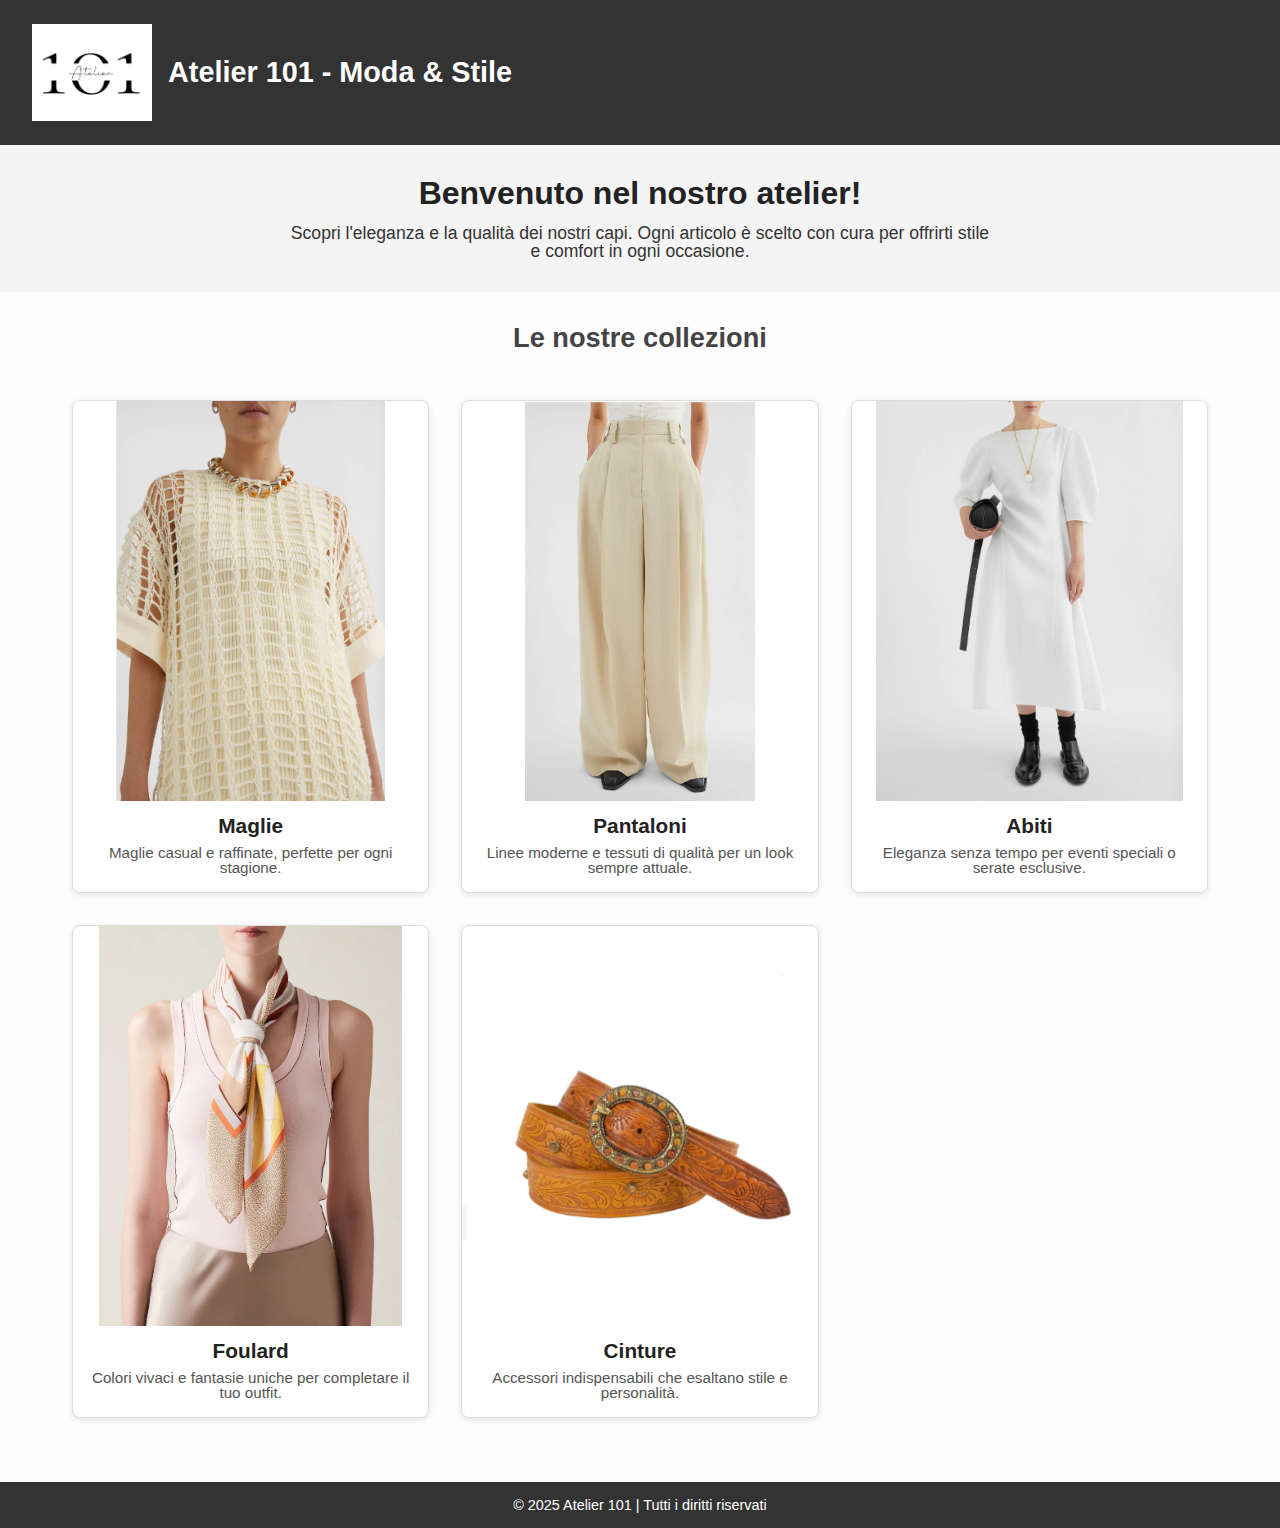
<file: www/index.html>
<!DOCTYPE html>
<html lang="it">
<head>
    <meta charset="UTF-8">
    <title>Atelier 101 - Moda & Stile</title>
    <meta name="viewport" content="width=device-width, initial-scale=1.0">
    <link rel="stylesheet" href="css/style.css">
</head>
<body class="index">

    <header>
        <div class="logo-header">
            <img src="img/logo.png" alt="Logo Atelier 101" class="logo">
            <h1>Atelier 101 - Moda & Stile</h1>
        </div>
    </header>

    <main>
        <section class="intro-section">
            <h2>Benvenuto nel nostro atelier!</h2>
            <p>
                Scopri l'eleganza e la qualità dei nostri capi. Ogni articolo è scelto con cura per offrirti stile e comfort in ogni occasione.
            </p>
        </section>

        <section>
            <h2 class="centered-heading">Le nostre collezioni</h2>
            <div class="product-list">

                <a href="maglie.html" class="product-link">
                    <article class="product-card">
                        <img src="img/maglie.png" alt="Maglie eleganti">
                        <h3>Maglie</h3>
                        <p>Maglie casual e raffinate, perfette per ogni stagione.</p>
                    </article>
                </a>

                <a href="pantaloni.html" class="product-link">
                    <article class="product-card">
                        <img src="img/pantaloni.png" alt="Pantaloni alla moda">
                        <h3>Pantaloni</h3>
                        <p>Linee moderne e tessuti di qualità per un look sempre attuale.</p>
                    </article>
                </a>

                <a href="abiti.html" class="product-link">
                    <article class="product-card">
                        <img src="img/abiti.png" alt="Abiti da donna">
                        <h3>Abiti</h3>
                        <p>Eleganza senza tempo per eventi speciali o serate esclusive.</p>
                    </article>
                </a>

                <a href="foulard.html" class="product-link">
                    <article class="product-card">
                        <img src="img/foulard.png" alt="Foulard colorati">
                        <h3>Foulard</h3>
                        <p>Colori vivaci e fantasie uniche per completare il tuo outfit.</p>
                    </article>
                </a>

                <a href="cinture.html" class="product-link">
                    <article class="product-card">
                        <img src="img/cinture.png" alt="Cinture in pelle">
                        <h3>Cinture</h3>
                        <p>Accessori indispensabili che esaltano stile e personalità.</p>
                    </article>
                </a>

            </div>
        </section>
    </main>

    <footer>
        <p>&copy; 2025 Atelier 101 | Tutti i diritti riservati</p>
    </footer>

</body>
</html>
</file>
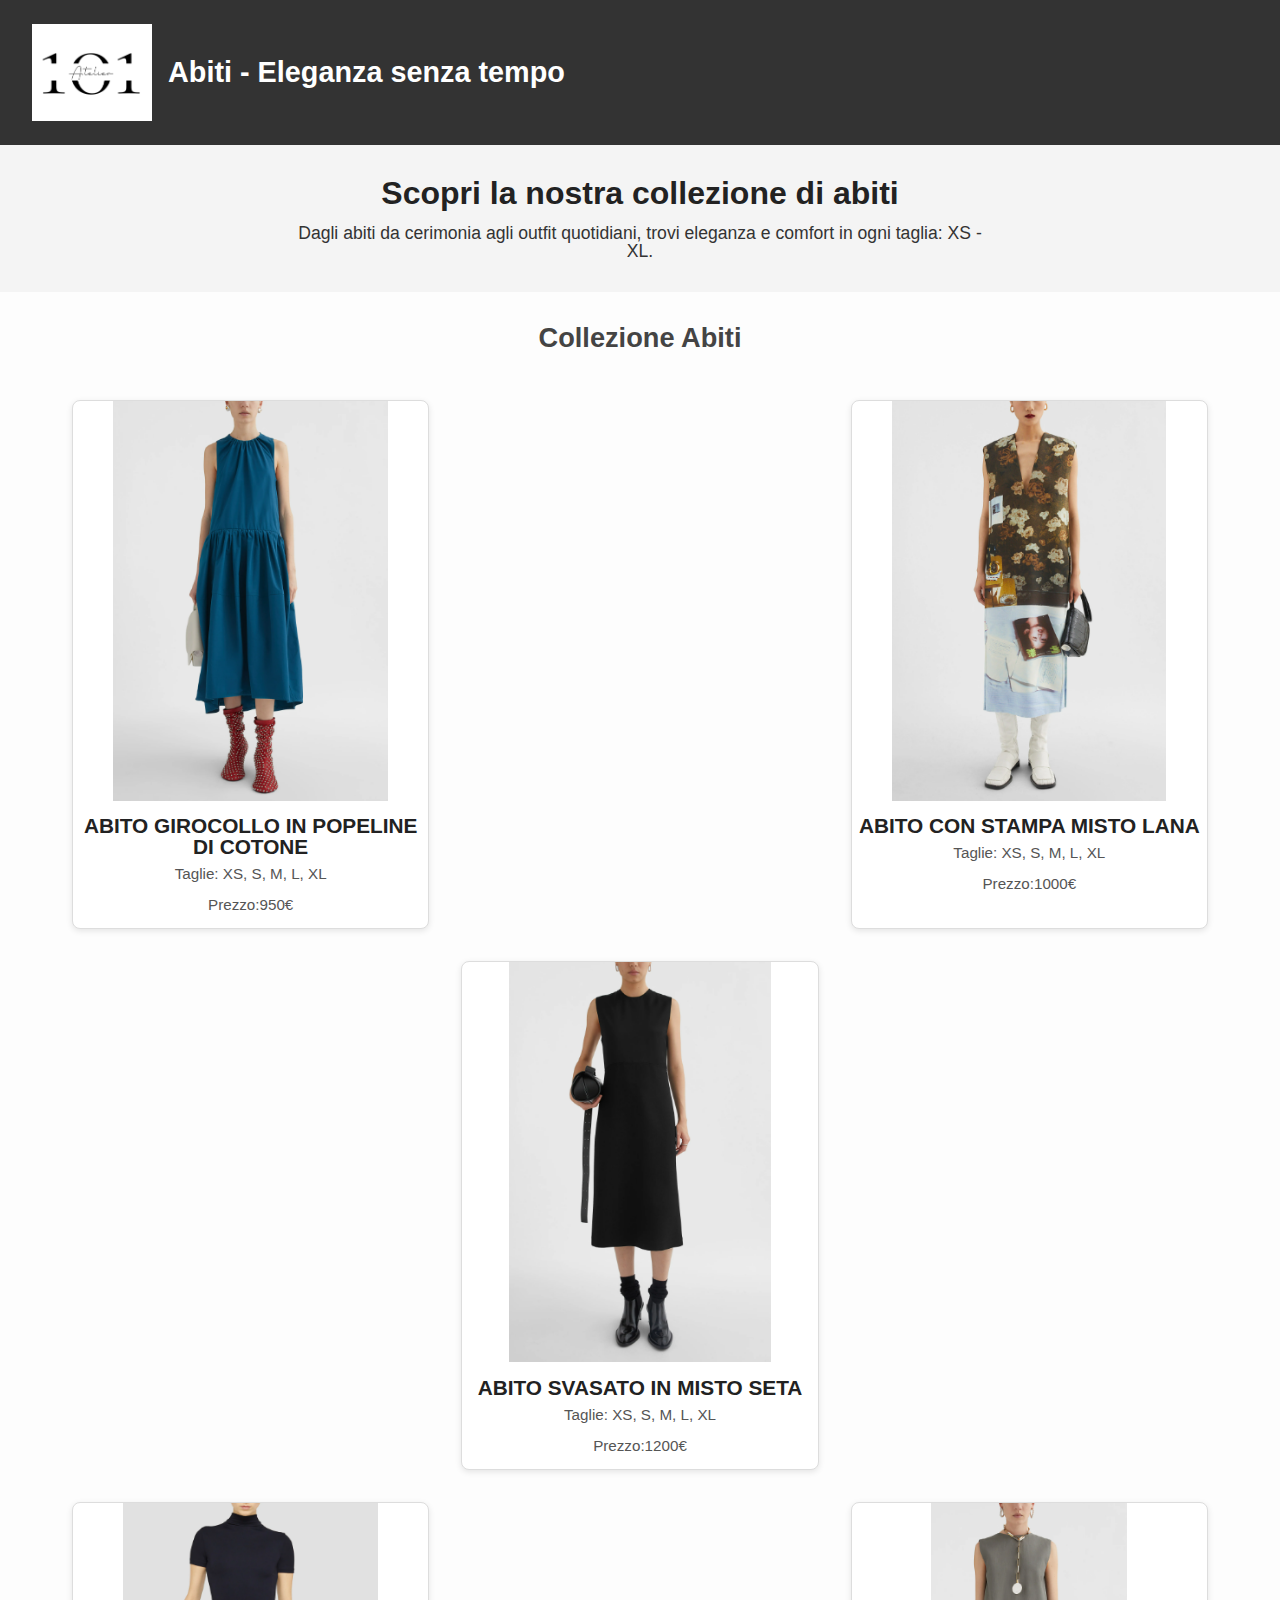
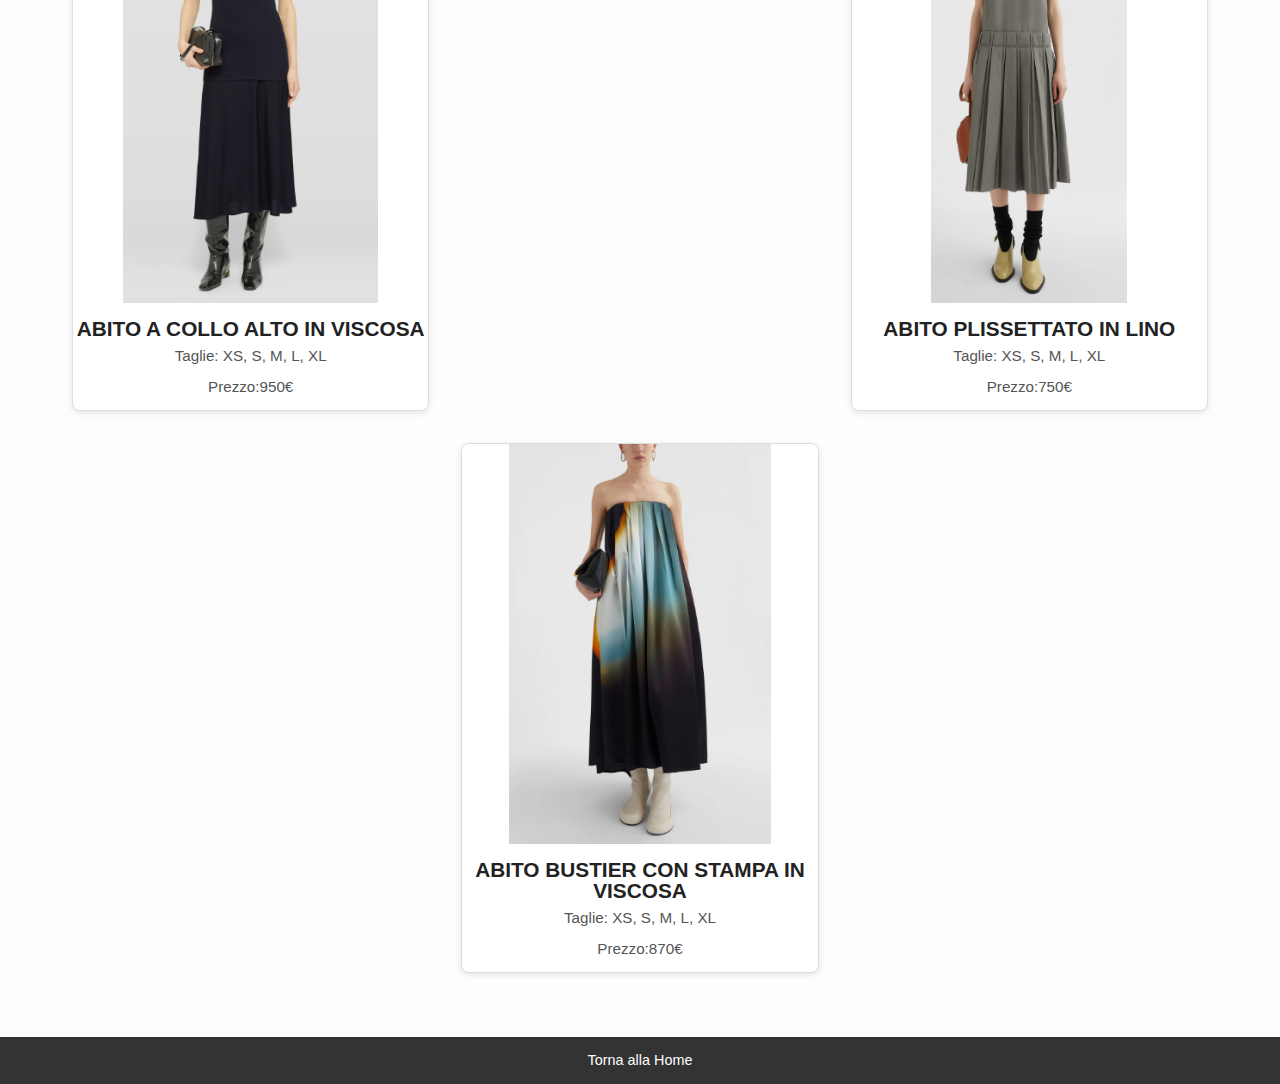
<file: www/abiti.html>
<!DOCTYPE html>
<html lang="it">
<head>
    <meta charset="UTF-8">
    <title>Abiti - Negozio</title>
    <link rel="stylesheet" href="css/style.css">
</head>
<body>

    <header>
        <div class="logo-header">
            <img src="img/logo.png" alt="Logo" class="logo">
            <h1>Abiti - Eleganza senza tempo</h1>
        </div>
    </header>

    <main>
        <section class="intro-section">
            <h2>Scopri la nostra collezione di abiti</h2>
            <p>Dagli abiti da cerimonia agli outfit quotidiani, trovi eleganza e comfort in ogni taglia: XS - XL.</p>
        </section>

        <section>
            <h2 class="centered-heading">Collezione Abiti</h2>
            <div class="product-list">

                <div class="product-card">
                    <a href="abiti/abito1.html">
                    <img src="img/abiti/abito1.png" alt="ABITO GIROCOLLO IN POPELINE DI COTONE">
                    <h3>ABITO GIROCOLLO IN POPELINE DI COTONE</h3>
                    <p>Taglie: XS, S, M, L, XL</p>
                    <p>Prezzo:950€</p>
                </div>

                <div class="product-card">
                    <a href="abiti/abito2.html">
                    <img src="img/abiti/abito2.png" alt="ABITO CON STAMPA MISTO LANA">
                    <h3>ABITO CON STAMPA MISTO LANA</h3>
                    <p>Taglie: XS, S, M, L, XL</p>
                    <p>Prezzo:1000€</p>
                </div>

                <div class="product-card">
                    <a href="abiti/abito3.html">
                    <img src="img/abiti/abito3.png" alt="ABITO SVASATO IN MISTO SETA">
                    <h3>ABITO SVASATO IN MISTO SETA</h3>
                    <p>Taglie: XS, S, M, L, XL</p>
                    <p>Prezzo:1200€</p>
                </div>

                <div class="product-card">
                    <a href="abiti/abito4.html">
                    <img src="img/abiti/abito4.png" alt="ABITO A COLLO ALTO IN VISCOSA">
                    <h3>ABITO A COLLO ALTO IN VISCOSA</h3>
                    <p>Taglie: XS, S, M, L, XL</p>
                    <p>Prezzo:950€</p>
                </div>

                <div class="product-card">
                    <a href="abiti/abito5.html">
                    <img src="img/abiti/abito5.png" alt="ABITO PLISSETTATO IN LINO">
                    <h3>ABITO PLISSETTATO IN LINO</h3>
                    <p>Taglie: XS, S, M, L, XL</p>
                    <p>Prezzo:750€</p>
                </div>

                <div class="product-card">
                    <a href="abiti/abito6.html">
                    <img src="img/abiti/abito6.png" alt="ABITO BUSTIER CON STAMPA IN VISCOSA">
                    <h3>ABITO BUSTIER CON STAMPA IN VISCOSA</h3>
                    <p>Taglie: XS, S, M, L, XL</p>
                    <p>Prezzo:870€</p>
                </div>

            </div>
        </section>

        <footer>
            <p><a href="index.html">Torna alla Home</a></p>
        </footer>
    </main>

</body>
</html>
</file>
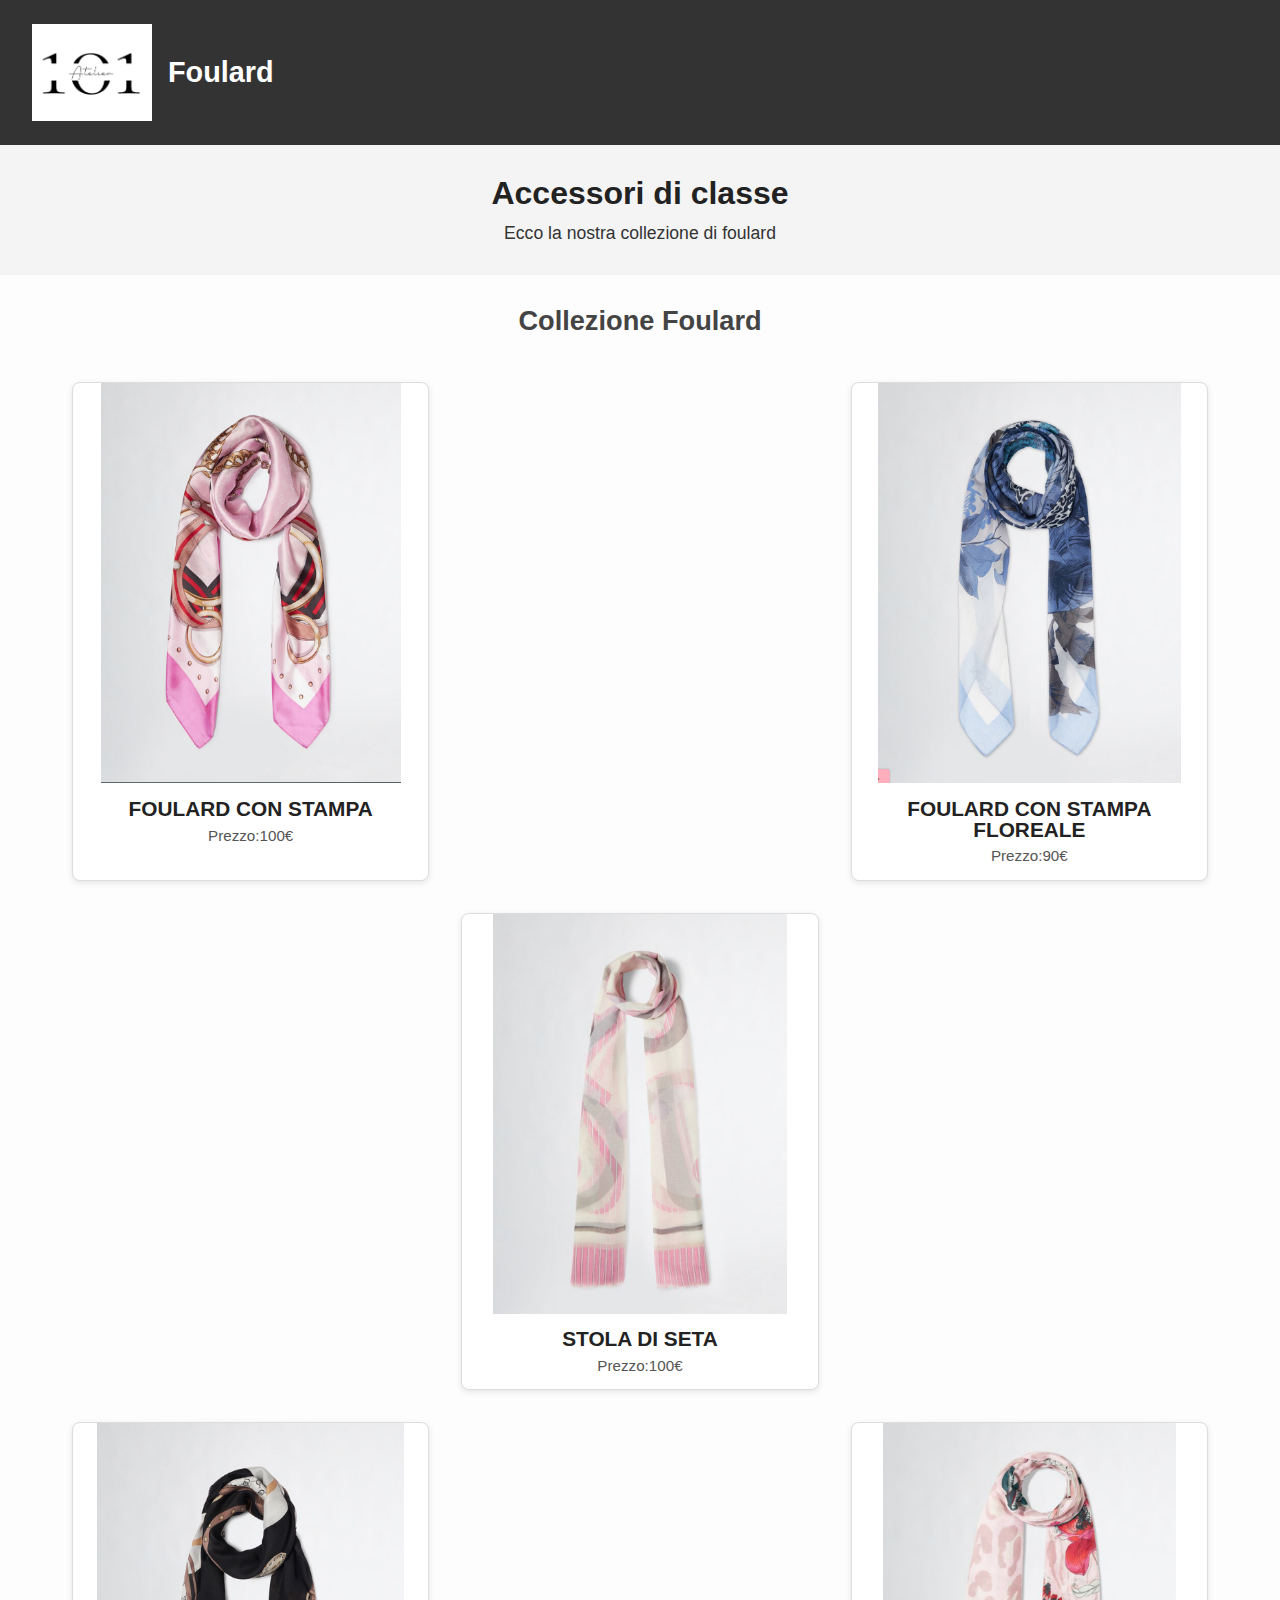
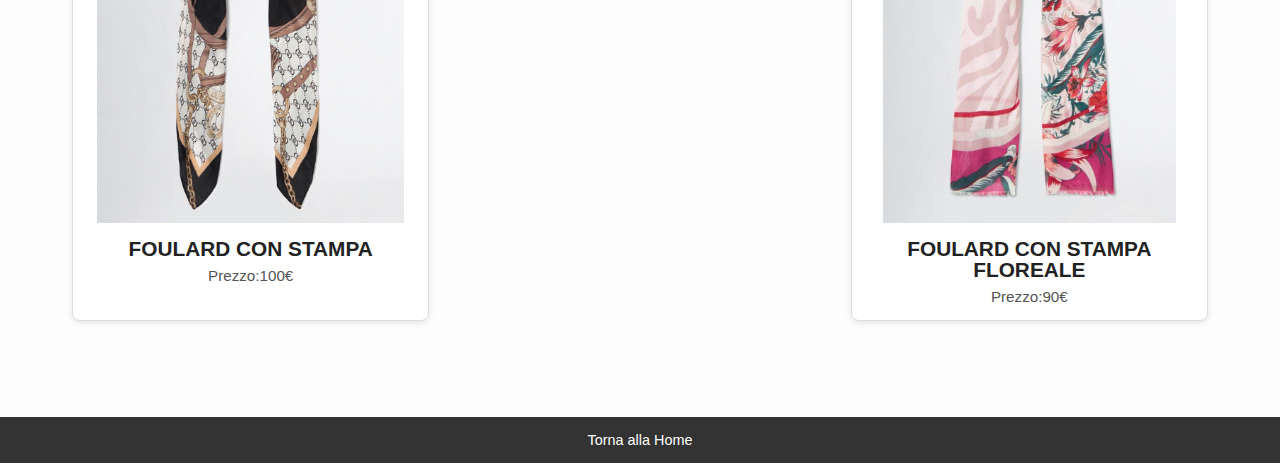
<file: www/foulard.html>
<!DOCTYPE html>
<html lang="it">
<head>
    <meta charset="UTF-8">
    <title>Foulard - Negozio</title>
    <link rel="stylesheet" href="css/style.css">
</head>
<body>

    <header>
        <div class="logo-header">
            <img src="img/logo.png" alt="Logo" class="logo">
            <h1>Foulard</h1>
        </div>
    </header>

    <main>
        <section class="intro-section">
            <h2>Accessori di classe</h2>
            <p>Ecco la nostra collezione di foulard</p>
        </section>

        <section>
            <h2 class="centered-heading">Collezione Foulard</h2>
            <div class="product-list">

                <div class="product-card">
                    <a href="foulard/foulard1.html">
                    <img src="img/foulard/foulard1.png" alt="FOULARD CON STAMPA">
                    <h3>FOULARD CON STAMPA</h3>
                    <p>Prezzo:100€</p>
                </div>

                <div class="product-card">
                    <a href="foulard/foulard2.html">
                    <img src="img/foulard/foulard2.png" alt="FOULARD CON STAMPA FLOREALE">
                    <h3>FOULARD CON STAMPA FLOREALE</h3>
                    <p>Prezzo:90€</p>
                </div>

                <div class="product-card">
                    <a href="foulard/foulard3.html">
                    <img src="img/foulard/foulard3.png" alt="STOLA DI SETA">
                    <h3>STOLA DI SETA</h3>
                    <p>Prezzo:100€</p>
                </div>

                <div class="product-card">
                    <a href="foulard/foulard4.html">
                    <img src="img/foulard/foulard4.png" alt="FOULARD CON STAMPA">
                    <h3>FOULARD CON STAMPA</h3>
                    <p>Prezzo:100€</p>
                </div>

                <div class="product-card">
                    <a href="foulard/foulard5.html">
                    <img src="img/foulard/foulard5.png" alt="FOULARD CON STAMPA FLOREALE">
                    <h3>FOULARD CON STAMPA FLOREALE</h3>
                    <p>Prezzo:90€</p>
                </div>

            </div>
        </section>

        <footer>
            <p><a href="index.html">Torna alla Home</a></p>
        </footer>
    </main>

</body>
</html>
</file>
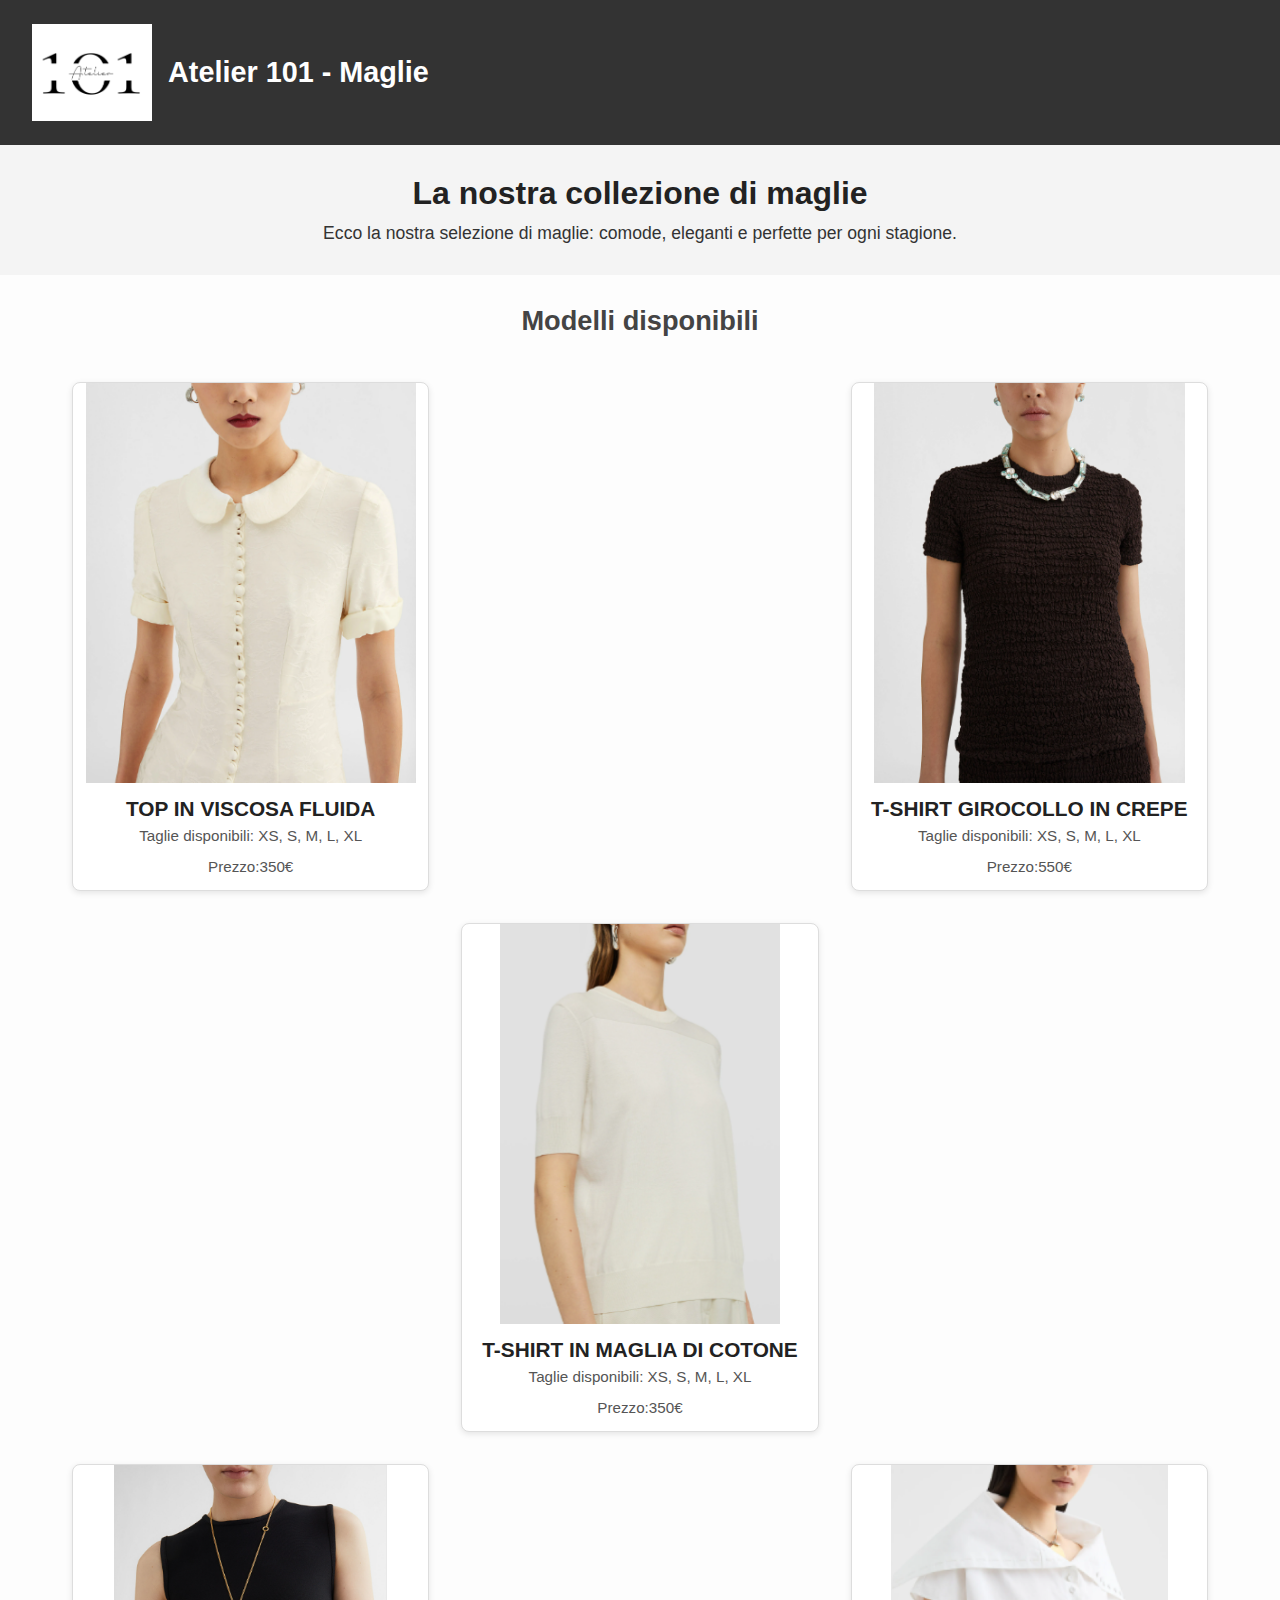
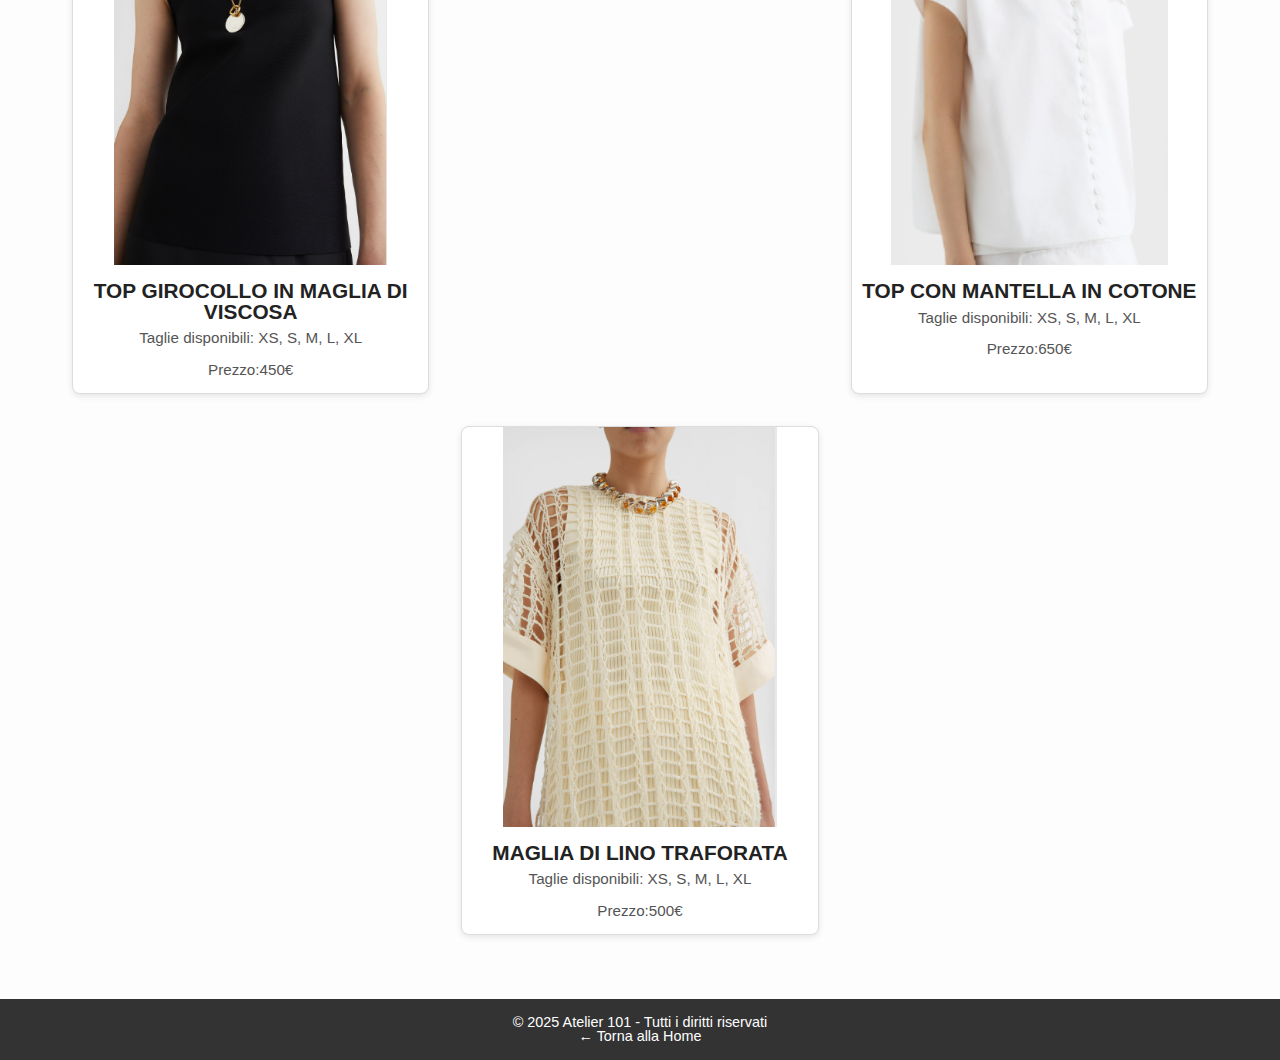
<file: www/maglie.html>
<!DOCTYPE html>
<html lang="it">
<head>
    <meta charset="UTF-8">
    <title>Maglie - Negozio</title>
    <link rel="stylesheet" href="css/style.css">
</head>
<body>

    <header>
        <div class="logo-header">
            <img src="img/logo.png" alt="Logo Negozio" class="logo">
            <h1>Atelier 101 - Maglie</h1>
        </div>
    </header>

    <main>
        <section class="intro-section">
            <h2>La nostra collezione di maglie</h2>
            <p>Ecco la nostra selezione di maglie: comode, eleganti e perfette per ogni stagione.</p>
        </section>

        <section>
            <h2 class="centered-heading">Modelli disponibili</h2>
            <div class="product-list">

                <div class="product-card">
                    <a href="maglie/maglia1.html">
                        <img src="img/maglie/maglia1.png" alt="TOP IN VISCOSA FLUIDA">
                        <h3>TOP IN VISCOSA FLUIDA</h3>
                        <p>Taglie disponibili: XS, S, M, L, XL</p>
                        <p>Prezzo:350€</p>
                </div>

                <div class="product-card">
                    <a href="maglie/maglia2.html">
                    <img src="img/maglie/maglia2.png" alt="T-SHIRT GIROCOLLO IN CREPE">
                    <h3>T-SHIRT GIROCOLLO IN CREPE</h3>
                    <p>Taglie disponibili: XS, S, M, L, XL</p>
                    <p>Prezzo:550€</p>
                </div>

                <div class="product-card">
                    <a href="maglie/maglia3.html">
                    <img src="img/maglie/maglia3.png" alt="T-SHIRT IN MAGLIA DI COTONE">
                    <h3>T-SHIRT IN MAGLIA DI COTONE</h3>
                    <p>Taglie disponibili: XS, S, M, L, XL</p>
                    <p>Prezzo:350€</p>
                </div>

                <div class="product-card">
                    <a href="maglie/maglia4.html">
                    <img src="img/maglie/maglia4.png" alt="TOP GIROCOLLO IN MAGLIA DI VISCOSA">
                    <h3>TOP GIROCOLLO IN MAGLIA DI VISCOSA</h3>
                    <p>Taglie disponibili: XS, S, M, L, XL</p>
                    <p>Prezzo:450€</p>
                </div>

                <div class="product-card">
                    <a href="maglie/maglia5.html">
                    <img src="img/maglie/maglia5.PNG" alt="TOP CON MANTELLA IN COTONE">
                    <h3>TOP CON MANTELLA IN COTONE</h3>
                    <p>Taglie disponibili: XS, S, M, L, XL</p>
                    <p>Prezzo:650€</p>
                </div>

                <div class="product-card">
                    <a href="maglie/maglia6.html">
                    <img src="img/maglie/maglia6.PNG" alt="MAGLIA DI LINO TRAFORATA">
                    <h3>MAGLIA DI LINO TRAFORATA</h3>
                    <p>Taglie disponibili: XS, S, M, L, XL</p>
                    <p>Prezzo:500€</p>
                </div>

            </div>
        </section>
    </main>

    <footer>
        <p>&copy; 2025 Atelier 101 - Tutti i diritti riservati</p>
        <a href="index.html">← Torna alla Home</a>
    </footer>

</body>
</html>
</file>
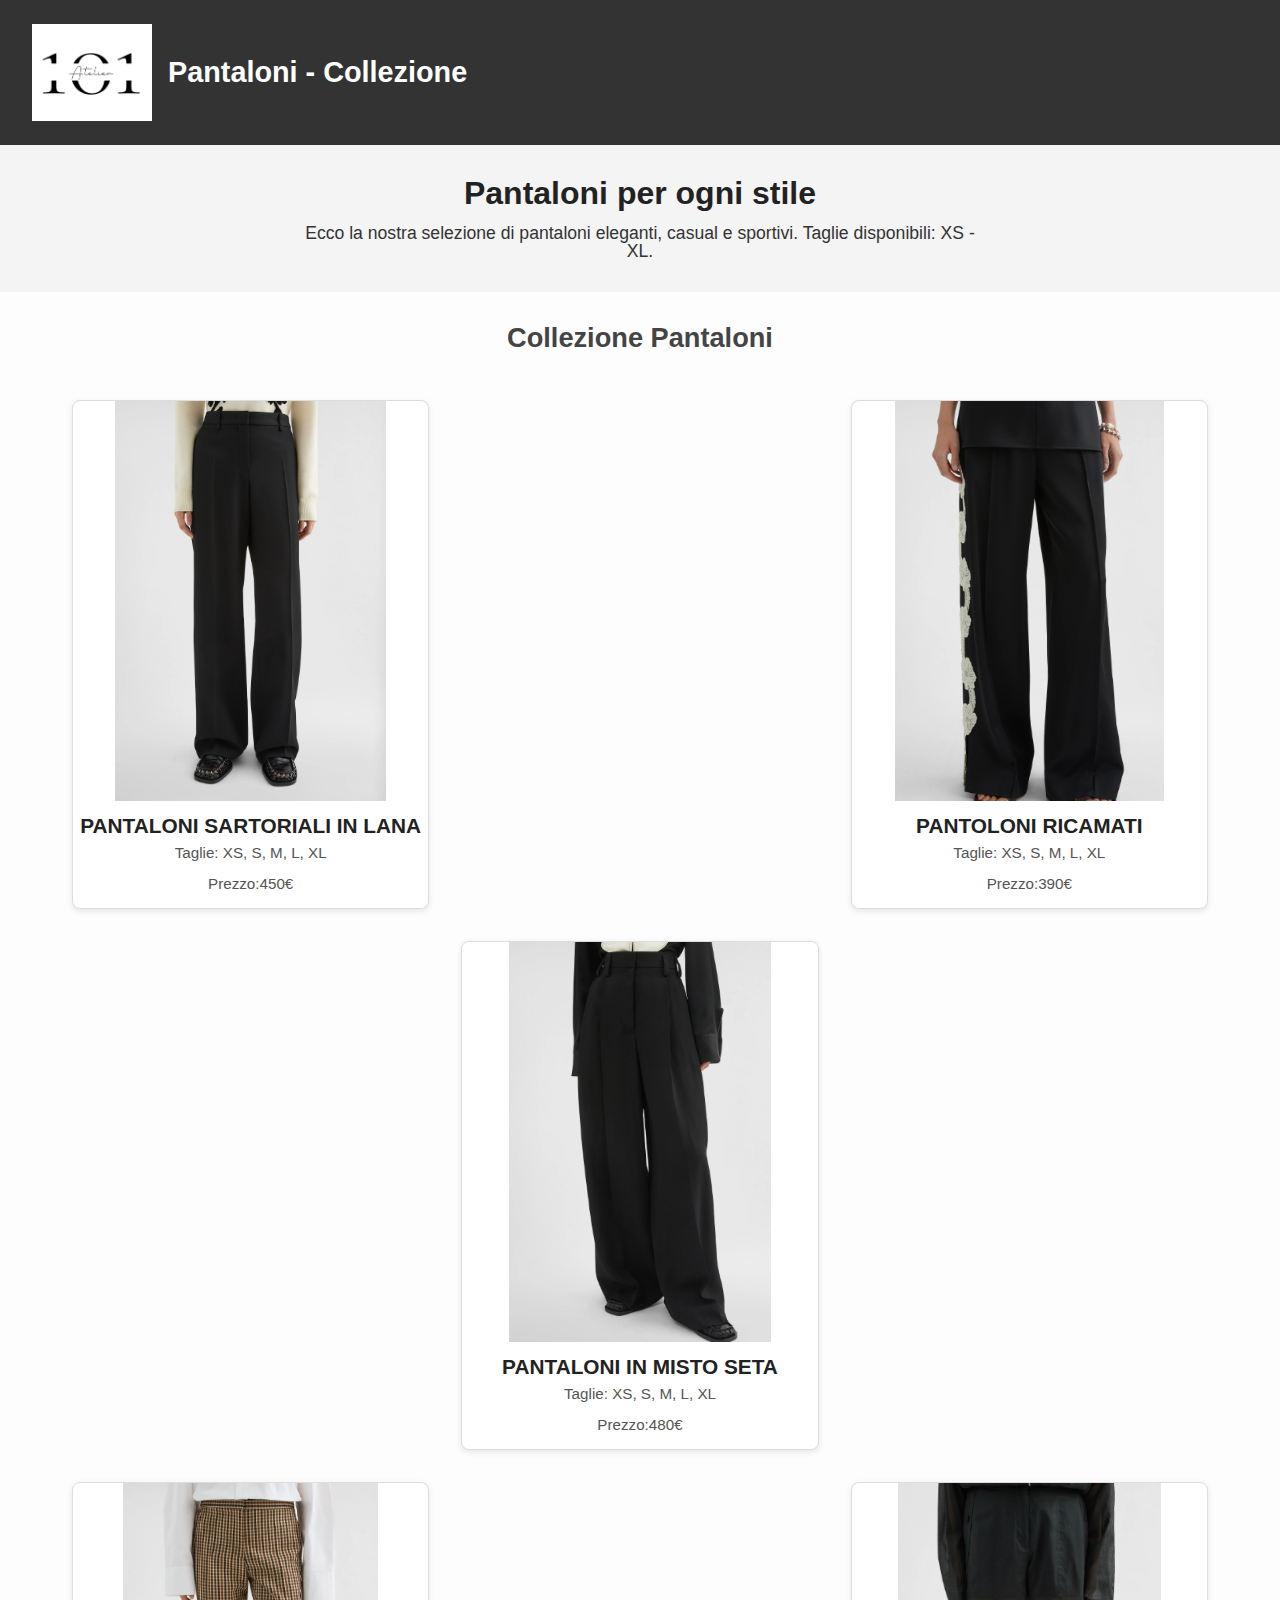
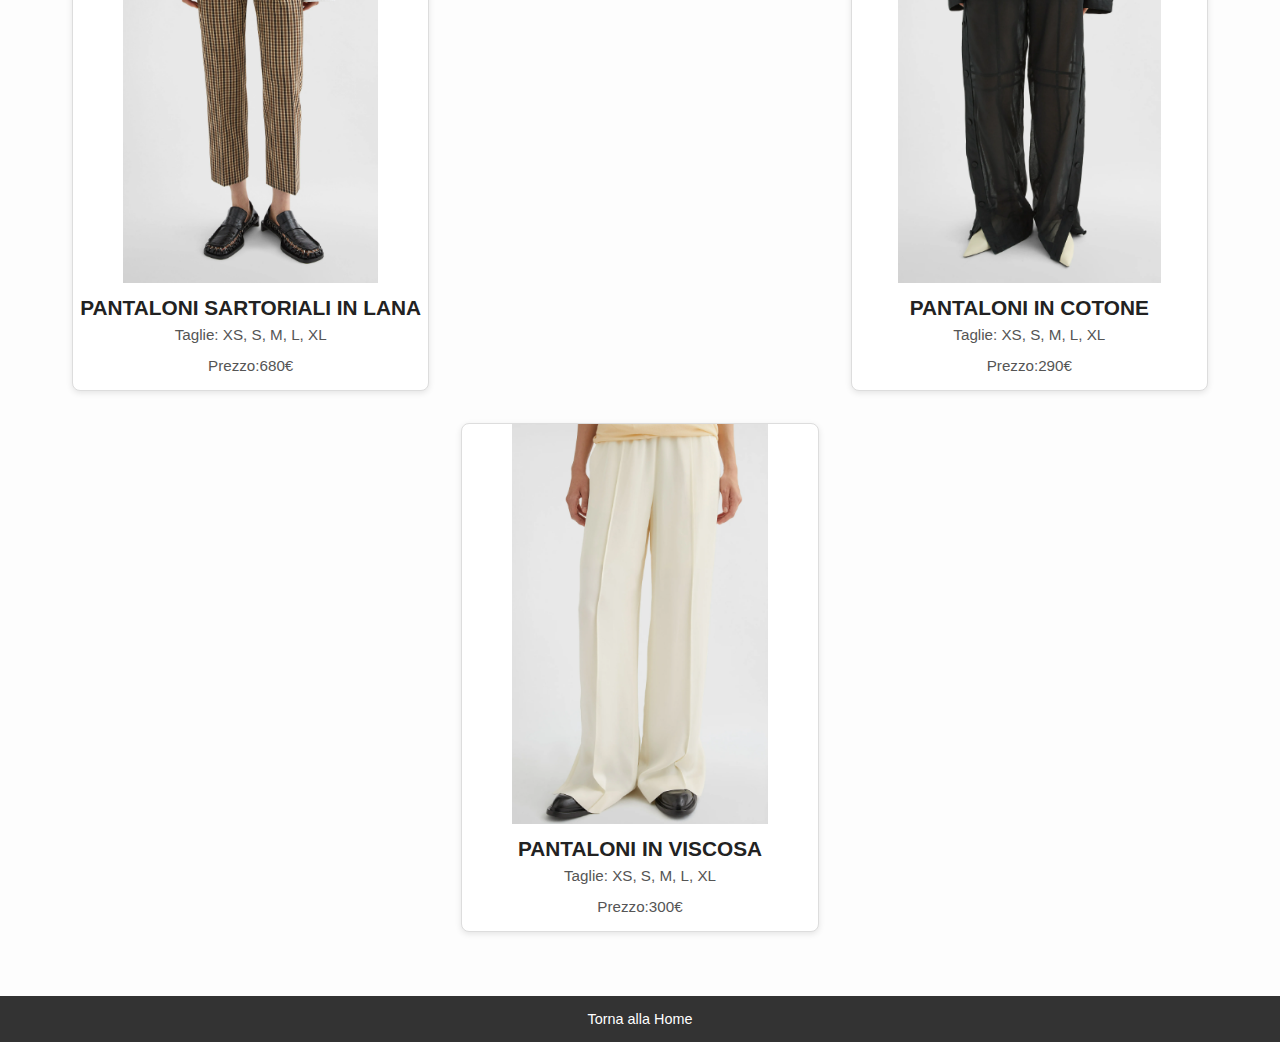
<file: www/pantaloni.html>
<!DOCTYPE html>
<html lang="it">
<head>
    <meta charset="UTF-8">
    <title>Pantaloni - Negozio</title>
    <link rel="stylesheet" href="css/style.css">
</head>
<body>

    <header>
        <div class="logo-header">
            <img src="img/logo.png" alt="Logo" class="logo">
            <h1>Pantaloni - Collezione</h1>
        </div>
    </header>

    <main>
        <section class="intro-section">
            <h2>Pantaloni per ogni stile</h2>
            <p>Ecco la nostra selezione di pantaloni eleganti, casual e sportivi. Taglie disponibili: XS - XL.</p>
        </section>

        <section>
            <h2 class="centered-heading">Collezione Pantaloni</h2>
            <div class="product-list">

                <div class="product-card">
                    <a href="pantaloni/pant1.html">
                    <img src="img/pantaloni/pant1.png" alt="PANTALONI SARTORIALI IN LANA">
                    <h3>PANTALONI SARTORIALI IN LANA</h3>
                    <p>Taglie: XS, S, M, L, XL</p>
                    <p>Prezzo:450€</p>
                </div>

                <div class="product-card">
                    <a href="pantaloni/pant2.html">
                    <img src="img/pantaloni/pant2.png" alt="PANTOLONI RICAMATI">
                    <h3>PANTOLONI RICAMATI</h3>
                    <p>Taglie: XS, S, M, L, XL</p>
                    <p>Prezzo:390€</p>
                </div>

                <div class="product-card">
                    <a href="pantaloni/pant3.html">
                    <img src="img/pantaloni/pant3.png" alt="PANTALONI IN MISTO SETA">
                    <h3>PANTALONI IN MISTO SETA</h3>
                    <p>Taglie: XS, S, M, L, XL</p>
                    <p>Prezzo:480€</p>
                </div>

                <div class="product-card">
                    <a href="pantaloni/pant4.html">
                    <img src="img/pantaloni/pant4.png" alt="PANTALONI SARTORIALI IN LANA">
                    <h3>PANTALONI SARTORIALI IN LANA</h3>
                    <p>Taglie: XS, S, M, L, XL</p>
                    <p>Prezzo:680€</p>
                </div>

                <div class="product-card">
                    <a href="pantaloni/pant5.html">
                    <img src="img/pantaloni/pant5.png" alt="PANTALONI IN COTONE">
                    <h3>PANTALONI IN COTONE</h3>
                    <p>Taglie: XS, S, M, L, XL</p>
                    <p>Prezzo:290€</p>
                </div>

                <div class="product-card">
                    <a href="pantaloni/pant6.html">
                    <img src="img/pantaloni/pant6.png" alt="PANTALONI IN VISCOSA">
                    <h3>PANTALONI IN VISCOSA</h3>
                    <p>Taglie: XS, S, M, L, XL</p>
                    <p>Prezzo:300€</p>
                </div>

            </div>
        </section>

        <footer>
            <p><a href="index.html">Torna alla Home</a></p>
        </footer>
    </main>

</body>
</html>
</file>
<file: www/css/style.css>
* {
    box-sizing: border-box;
    margin: 0;
    padding: 0;
    font-family: 'Segoe UI', sans-serif;
}

body {
    background-color: #fdfdfd;
    color: #333;
    line-height: 1;
}

a {
    text-decoration: none;
    color: inherit;
}

header {
    background-color: #333;
    color: white;
    padding: 1.5rem 2rem;
    display: flex;
    align-items: center;
    justify-content: space-between;
    flex-wrap: wrap;
}

.logo-header {
    display: flex;
    align-items: center;
    gap: 1rem;
}

.logo-header img.logo {
    width: 120px;
    height: auto;
}

.logo-header h1 {
    font-size: 1.8rem;
}

.intro-section {
    background-color: #f4f4f4;
    padding: 2rem;
    text-align: center;
}

.intro-section h2 {
    font-size: 2rem;
    margin-bottom: 1rem;
    color: #222;
}

.intro-section p {
    font-size: 1.1rem;
    max-width: 700px;
    margin: 0 auto;
}

.centered-heading {
    text-align: center;
    margin: 2rem 0 1rem;
    font-size: 1.7rem;
    color: #444;
}

.product-list {
    display: grid;
    grid-template-columns: repeat(3, 1fr);
    gap: 2rem;
    padding: 2rem;
    max-width: 1200px;
    margin: 0 auto;
}

.product-card {
    background: white;
    border: 1px solid #ddd;
    border-radius: 8px;
    overflow: hidden;
    box-shadow: 0 2px 6px rgba(0,0,0,0.1);
    transition: transform 0.2s ease;
    text-align: center;
}

.product-card:hover {
    transform: scale(1.03);
}

.product-card img {
    width: 100%;
    height: 400px;
    object-fit: contain;
}

.product-card h3 {
    font-size: 1.3rem;
    margin: 0.8rem 0 0.5rem;
    color: #222;
}

.product-card p {
    font-size: 0.95rem;
    padding: 0 1rem 1rem;
    color: #555;
}

footer {
    background-color: #333;
    color: white;
    text-align: center;
    padding: 1rem;
    font-size: 0.9rem;
    margin-top: 2rem;
}
</file>
